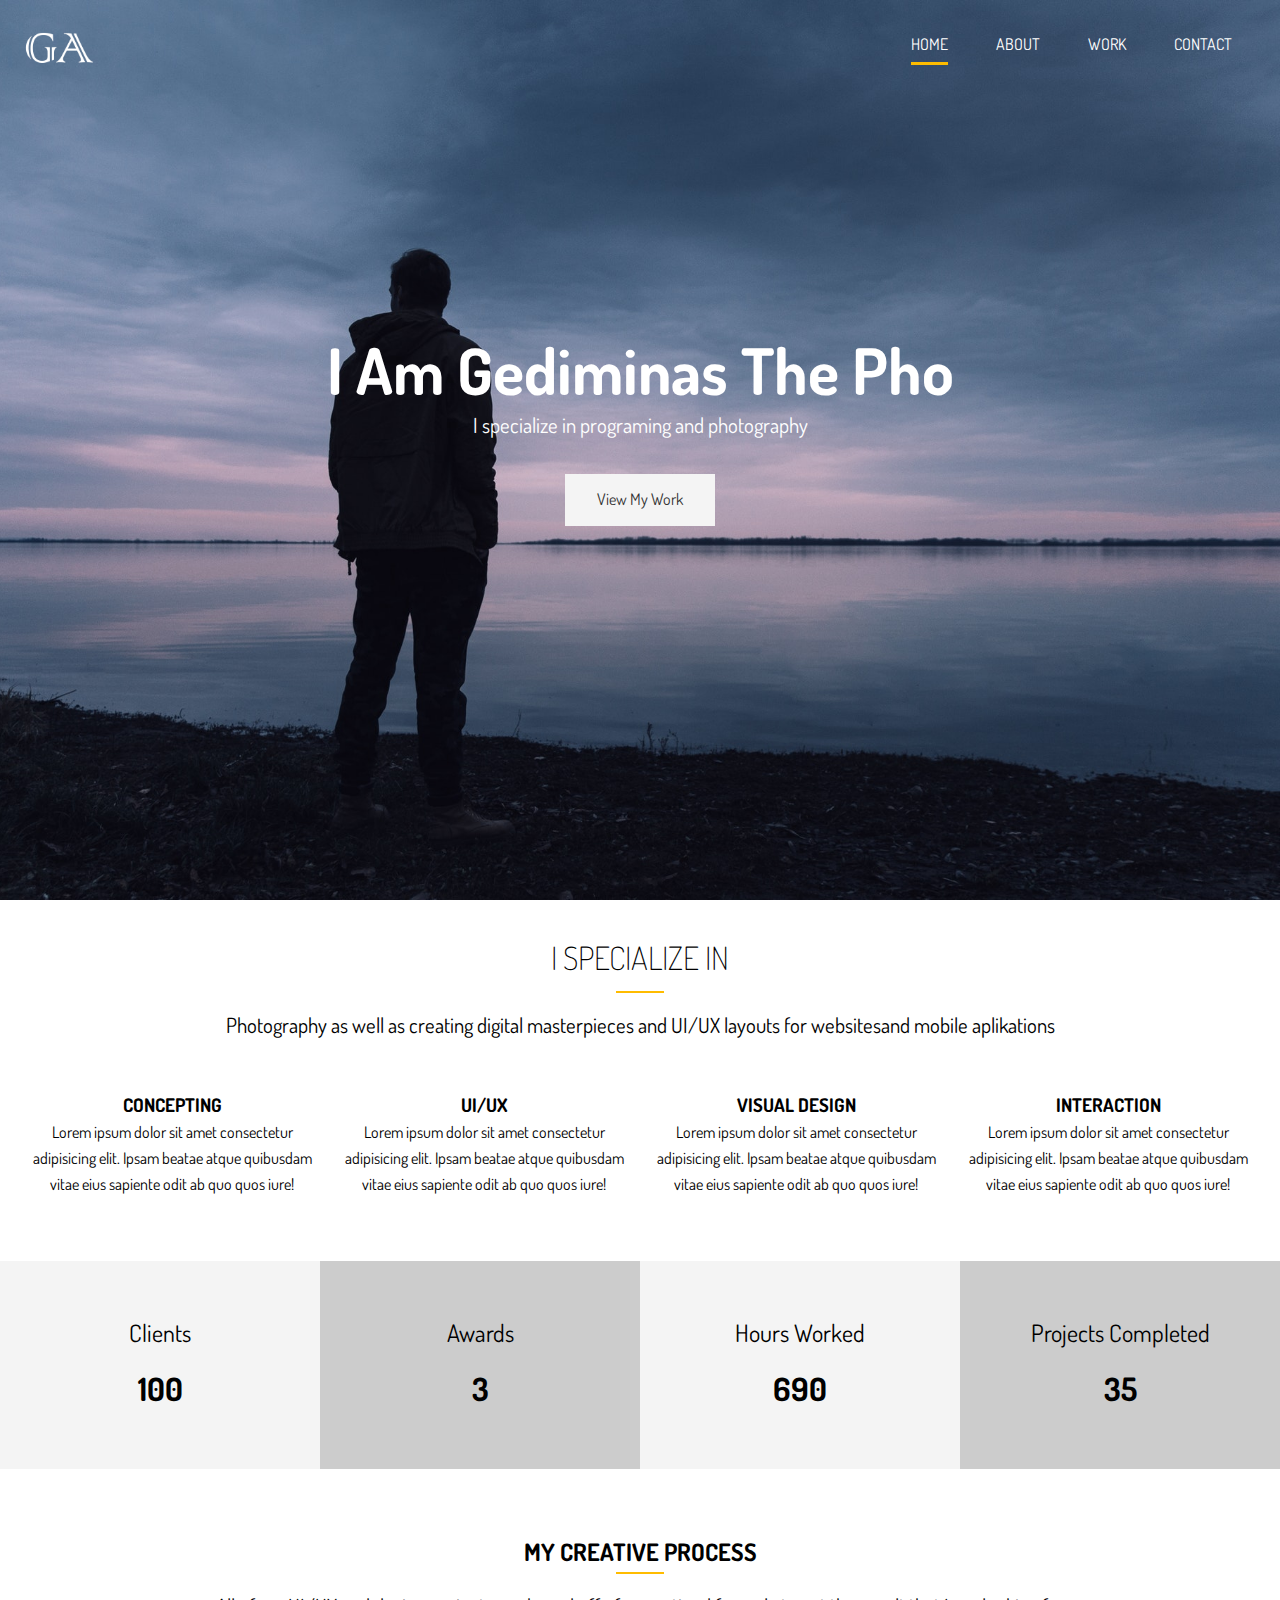
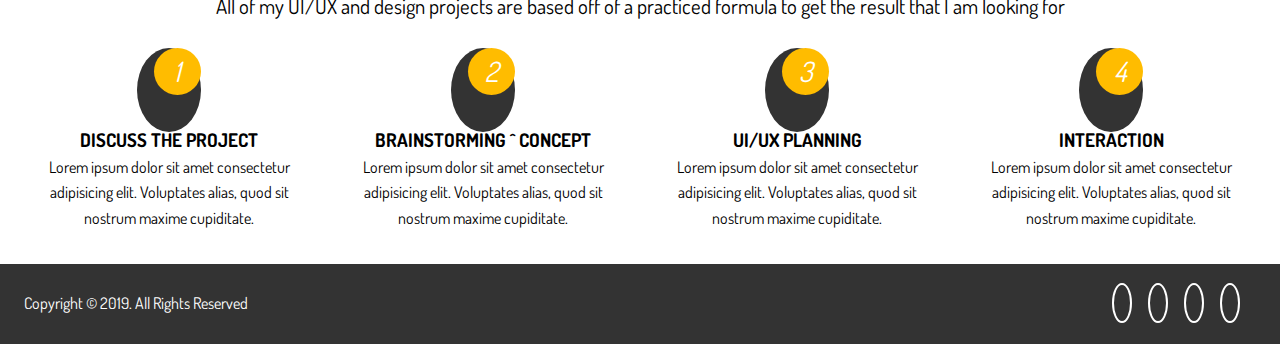
<file: index.html>
<!DOCTYPE html>
<html lang="en">
  <head>
    <meta charset="UTF-8" />
    <meta name="viewport" content="width=device-width, initial-scale=1.0" />
    <meta http-equiv="X-UA-Compatible" content="ie=edge" />
    <link
      rel="stylesheet"
      href="https://use.fontawesome.com/releases/v5.8.1/css/all.css"
      integrity="sha384-50oBUHEmvpQ+1lW4y57PTFmhCaXp0ML5d60M1M7uH2+nqUivzIebhndOJK28anvf"
      crossorigin="anonymous"
    />
    <link
      href="https://fonts.googleapis.com/css?family=Dosis"
      rel="stylesheet"
    />
    <link rel="stylesheet" href="scss/main.css" />
    <title>Gediminas Ambrazas | Programer & Photographer</title>
  </head>

  <body>
    <header id="header-home">
      <div class="container">
        <nav id="main-nav">
          <img src="./img/logo1.png" alt="My Portfolio" id="logo" />
          <ul>
            <li><a href="index.html" class="current">Home</a></li>
            <li><a href="about.html">About</a></li>
            <li><a href="work.html">Work</a></li>
            <li><a href="contact.html">Contact</a></li>
          </ul>
        </nav>
        <div class="header-content">
          <h1>
            I Am Gediminas The
            <span
              class="txt-type"
              data-wait="3000"
              data-words='["Photographer", "Programer"]'
            ></span>
          </h1>
          <p class="lead">I specialize in programing and photography</p>
          <a href="work.html" class="btn-light">View My Work</a>
        </div>
      </div>
    </header>
    <section id="home-a" class="text-center py-2">
      <div class="container">
        <h2 class="section-title">I Specialize In</h2>
        <div class="bottom-line"></div>
        <p class="lead">
          Photography as well as creating digital masterpieces and UI/UX layouts
          for websitesand mobile aplikations
        </p>
        <div class="specials">
          <div>
            <i class="fas fa-file-alt fa-2x"></i>
            <h3>Concepting</h3>
            <p>
              Lorem ipsum dolor sit amet consectetur adipisicing elit. Ipsam
              beatae atque quibusdam vitae eius sapiente odit ab quo quos iure!
            </p>
          </div>
          <div>
            <i class="fas fa-desktop fa-2x"></i>
            <h3>UI/UX</h3>
            <p>
              Lorem ipsum dolor sit amet consectetur adipisicing elit. Ipsam
              beatae atque quibusdam vitae eius sapiente odit ab quo quos iure!
            </p>
          </div>
          <div>
            <i class="fas fa-object-ungroup fa-2x"></i>
            <h3>Visual Design</h3>
            <p>
              Lorem ipsum dolor sit amet consectetur adipisicing elit. Ipsam
              beatae atque quibusdam vitae eius sapiente odit ab quo quos iure!
            </p>
          </div>
          <div>
            <i class="fas fa-thumbs-up fa-2x"></i>
            <h3>Interaction</h3>
            <p>
              Lorem ipsum dolor sit amet consectetur adipisicing elit. Ipsam
              beatae atque quibusdam vitae eius sapiente odit ab quo quos iure!
            </p>
          </div>
        </div>
      </div>
    </section>
    <section id="home-b" class="text-center py-2">
      <div class="stats">
        <div>
          <ul>
            <li><i class="fas fa-users fa-3x"></i></li>
            <li class="stats-title">Clients</li>
            <li class="stats-number">100</li>
          </ul>
        </div>
        <div>
          <ul>
            <li><i class="fas fa-award fa-3x"></i></li>
            <li class="stats-title">Awards</li>
            <li class="stats-number">3</li>
          </ul>
        </div>
        <div>
          <ul>
            <li><i class="fas fa-hourglass fa-3x"></i></li>
            <li class="stats-title">Hours Worked</li>
            <li class="stats-number">690</li>
          </ul>
        </div>
        <div>
          <ul>
            <li><i class="fas fa-code-branch fa-3x"></i></li>
            <li class="stats-title">Projects Completed</li>
            <li class="stats-number">35</li>
          </ul>
        </div>
      </div>
    </section>
    <section id="home-c" class="text-center py-2">
      <div class="container">
        <h2 class="sectin-title">My Creative Process</h2>
        <div class="bottom-line"></div>
        <p class="lead">
          All of my UI/UX and design projects are based off of a practiced
          formula to get the result that I am looking for
        </p>
        <div class="process">
          <div>
            <i class="fas fa-file-alt fa-4x process-icon my-2">
              <div class="process-step">1</div>
            </i>
            <h3>Discuss The Project</h3>
            <p>
              Lorem ipsum dolor sit amet consectetur adipisicing elit.
              Voluptates alias, quod sit nostrum maxime cupiditate.
            </p>
          </div>
          <div>
            <i class="fas fa-desktop fa-4x process-icon my-2">
              <div class="process-step">2</div>
            </i>
            <h3>Brainstorming ^ Concept</h3>
            <p>
              Lorem ipsum dolor sit amet consectetur adipisicing elit.
              Voluptates alias, quod sit nostrum maxime cupiditate.
            </p>
          </div>
          <div>
            <i class="fas fa-object-ungroup fa-4x process-icon my-2">
              <div class="process-step">3</div>
            </i>
            <h3>UI/UX Planning</h3>
            <p>
              Lorem ipsum dolor sit amet consectetur adipisicing elit.
              Voluptates alias, quod sit nostrum maxime cupiditate.
            </p>
          </div>
          <div>
            <i class="fas fa-thumbs-up fa-4x process-icon my-2">
              <div class="process-step">4</div>
            </i>
            <h3>Interaction</h3>
            <p>
              Lorem ipsum dolor sit amet consectetur adipisicing elit.
              Voluptates alias, quod sit nostrum maxime cupiditate.
            </p>
          </div>
        </div>
      </div>
    </section>
    <footer id="main-footer">
      <div class="footer-content container">
        <p>Copyright &copy; 2019. All Rights Reserved</p>
        <div class="social">
          <i class="fab fa-facebook"></i>
          <i class="fab fa-twitter"></i>
          <i class="fab fa-instagram"></i>
          <i class="fab fa-linkedin"></i>
        </div>
      </div>
    </footer>
    <script src="./js/typewriter.js"></script>
  </body>
</html>
</file>
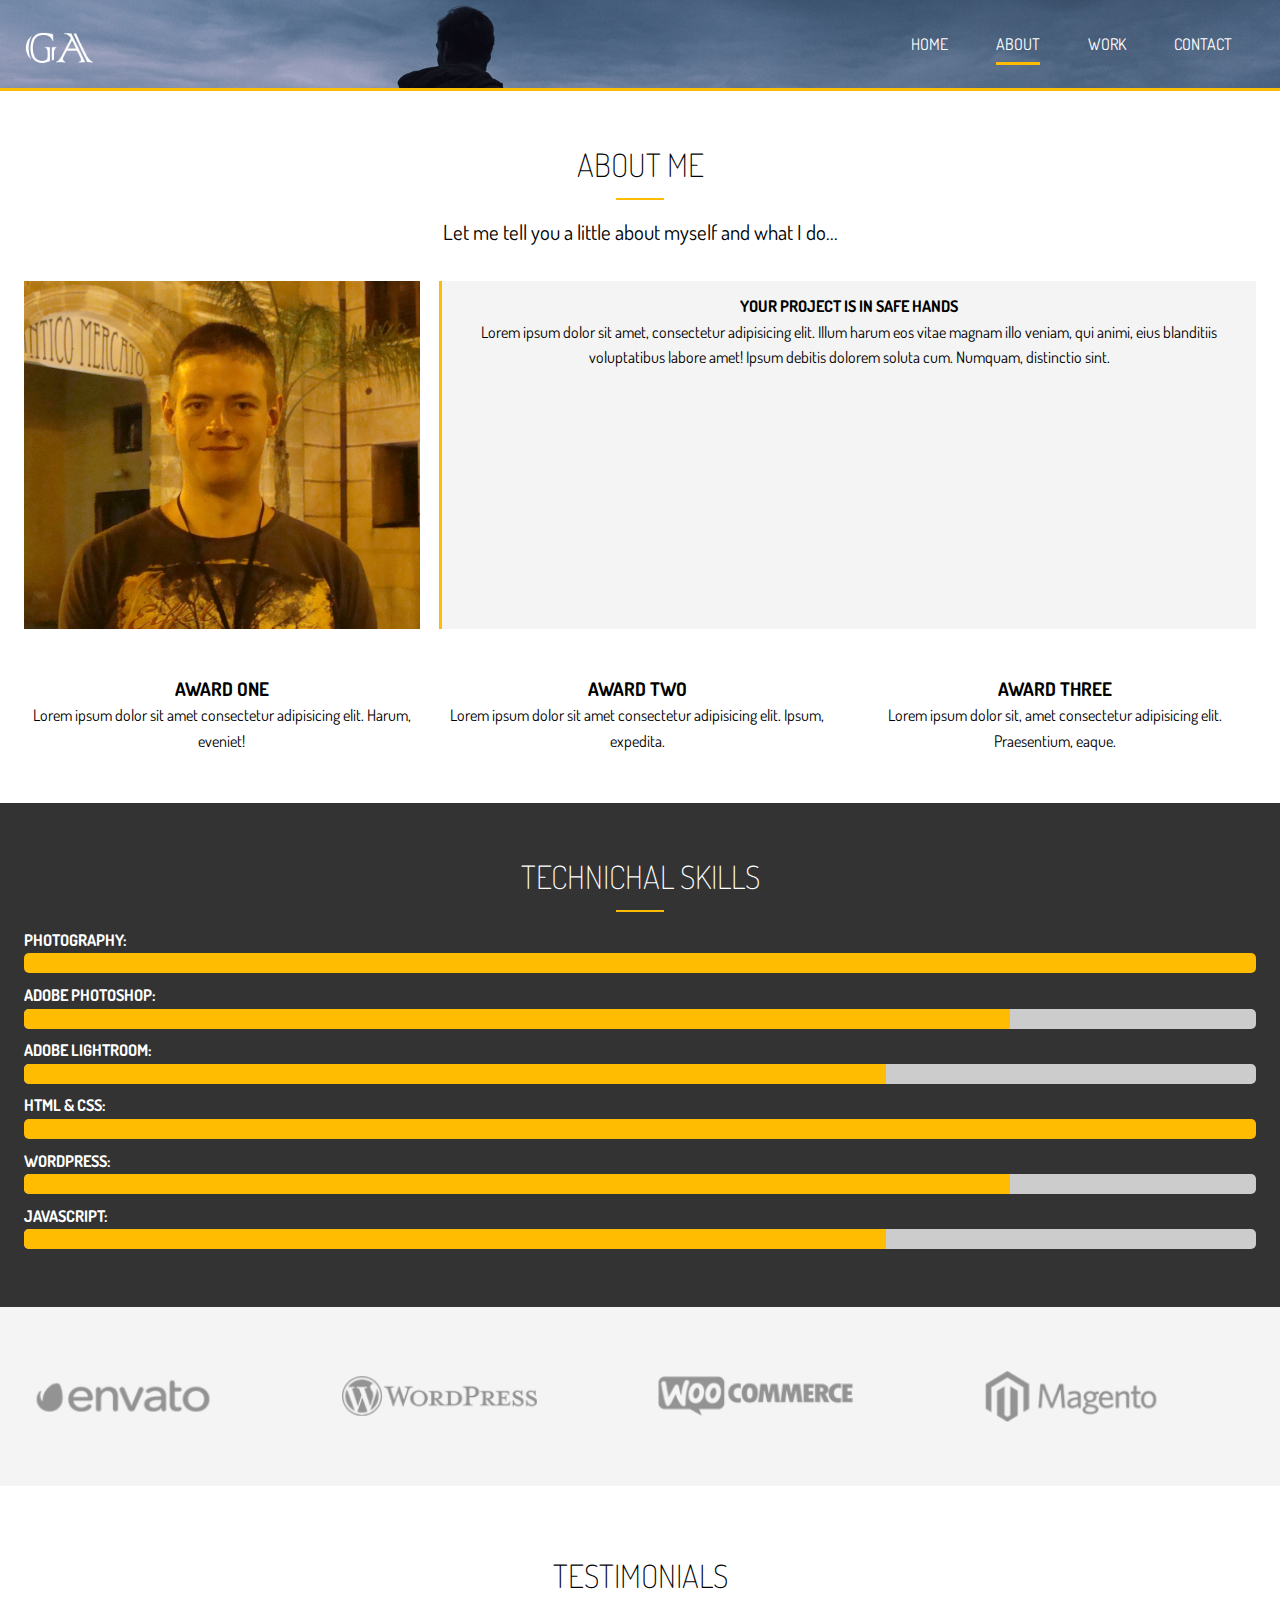
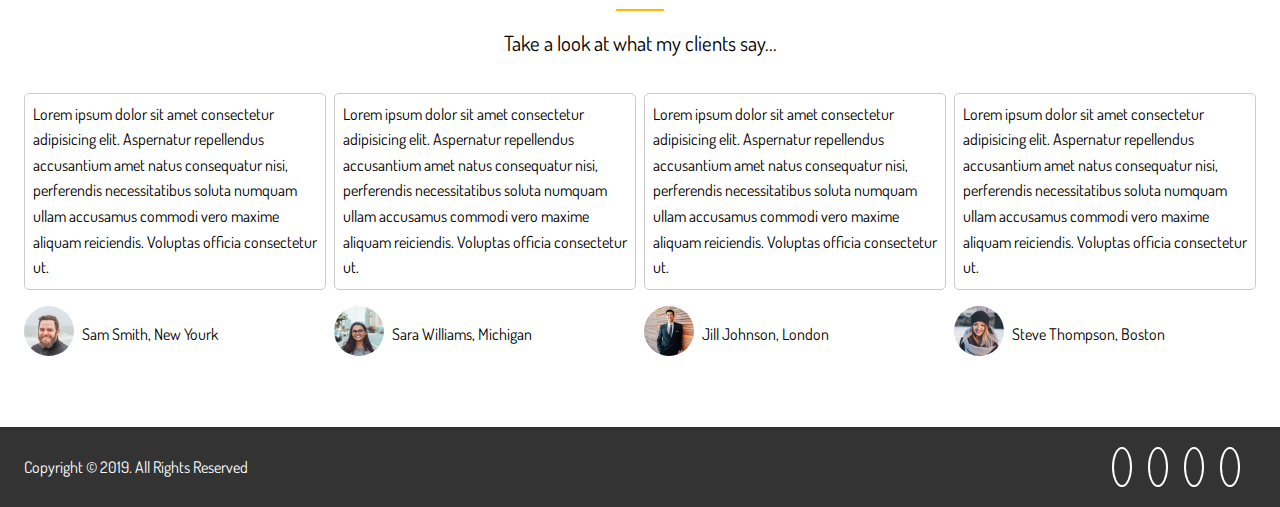
<file: about.html>
<!DOCTYPE html>
<html lang="en">
  <head>
    <meta charset="UTF-8" />
    <meta name="viewport" content="width=device-width, initial-scale=1.0" />
    <meta http-equiv="X-UA-Compatible" content="ie=edge" />
    <link
      rel="stylesheet"
      href="https://use.fontawesome.com/releases/v5.8.1/css/all.css"
      integrity="sha384-50oBUHEmvpQ+1lW4y57PTFmhCaXp0ML5d60M1M7uH2+nqUivzIebhndOJK28anvf"
      crossorigin="anonymous"
    />
    <link
      href="https://fonts.googleapis.com/css?family=Dosis"
      rel="stylesheet"
    />
    <link rel="stylesheet" href="scss/main.css" />
    <title>About Me | Programer & Photographer</title>
  </head>

  <body>
    <header id="header-inner">
      <div class="container">
        <nav id="main-nav">
          <img src="./img/logo1.png" alt="My Portfolio" id="logo" />
          <ul>
            <li><a href="index.html">Home</a></li>
            <li><a href="about.html" class="current">About</a></li>
            <li><a href="work.html">Work</a></li>
            <li><a href="contact.html">Contact</a></li>
          </ul>
        </nav>
      </div>
    </header>
    <section id="about-a" class="text-center py-3">
      <div class="container">
        <h2 class="section-title">About Me</h2>
        <div class="bottom-line"></div>
        <p class="lead">
          Let me tell you a little about myself and what I do...
        </p>
        <div class="about-info">
          <img src="img/Gedas.png" class="bio-image" />
          <div class="bio bg-light">
            <h4>Your Project Is In Safe Hands</h4>
            <p>
              Lorem ipsum dolor sit amet, consectetur adipisicing elit. Illum
              harum eos vitae magnam illo veniam, qui animi, eius blanditiis
              voluptatibus labore amet! Ipsum debitis dolorem soluta cum.
              Numquam, distinctio sint.
            </p>
          </div>
          <div class="award-1">
            <i class="fas fa-award fa-3x"></i>
            <h3>Award One</h3>
            <p>
              Lorem ipsum dolor sit amet consectetur adipisicing elit. Harum,
              eveniet!
            </p>
          </div>
          <div class="award-2">
            <i class="fas fa-award fa-3x"></i>
            <h3>Award Two</h3>
            <p>
              Lorem ipsum dolor sit amet consectetur adipisicing elit. Ipsum,
              expedita.
            </p>
          </div>
          <div class="award-3">
            <i class="fas fa-award fa-3x"></i>
            <h3>Award Three</h3>
            <p>
              Lorem ipsum dolor sit, amet consectetur adipisicing elit.
              Praesentium, eaque.
            </p>
          </div>
        </div>
      </div>
    </section>
    <section id="about-b" class="bg-dark py-3">
      <div class="container">
        <h2 class="section-title">Technichal Skills</h2>
        <div class="bottom-line"></div>
        <h4>Photography:</h4>
        <div class="progress">
          <div style="width:100%"></div>
        </div>
        <h4>Adobe Photoshop:</h4>
        <div class="progress">
          <div style="width:80%"></div>
        </div>
        <h4>Adobe Lightroom:</h4>
        <div class="progress">
          <div style="width:70%"></div>
        </div>
        <h4>HTML & CSS:</h4>
        <div class="progress">
          <div style="width:100%"></div>
        </div>
        <h4>Wordpress:</h4>
        <div class="progress">
          <div style="width:80%"></div>
        </div>
        <h4>JavaScript:</h4>
        <div class="progress">
          <div style="width:70%"></div>
        </div>
      </div>
    </section>
    <section id="about-c" class="py-4 bg-light">
      <div class="container">
        <div class="about-logos">
          <img src="img/about-logos/logo-envato.png" />
          <img src="img/about-logos/logo-wordpress.png" />
          <img src="img/about-logos/logo-woocommerce.png" />
          <img src="img/about-logos/logo-magento.png" />
        </div>
      </div>
    </section>
    <section id="about-d" class="py-4">
      <div class="container">
        <h2 class="section-title">Testimonials</h2>
        <div class="bottom-line"></div>
        <p class="lead text-center">Take a look at what my clients say...</p>
        <div class="testimonials">
          <div>
            <p>
              Lorem ipsum dolor sit amet consectetur adipisicing elit.
              Aspernatur repellendus accusantium amet natus consequatur nisi,
              perferendis necessitatibus soluta numquam ullam accusamus commodi
              vero maxime aliquam reiciendis. Voluptas officia consectetur ut.
            </p>
            <ul>
              <li><img src="img/testimonials/person1.jpg" /></li>
              <li>Sam Smith, New Yourk</li>
            </ul>
          </div>
          <div>
            <p>
              Lorem ipsum dolor sit amet consectetur adipisicing elit.
              Aspernatur repellendus accusantium amet natus consequatur nisi,
              perferendis necessitatibus soluta numquam ullam accusamus commodi
              vero maxime aliquam reiciendis. Voluptas officia consectetur ut.
            </p>
            <ul>
              <li><img src="img/testimonials/person2.jpg" /></li>
              <li>Sara Williams, Michigan</li>
            </ul>
          </div>
          <div>
            <p>
              Lorem ipsum dolor sit amet consectetur adipisicing elit.
              Aspernatur repellendus accusantium amet natus consequatur nisi,
              perferendis necessitatibus soluta numquam ullam accusamus commodi
              vero maxime aliquam reiciendis. Voluptas officia consectetur ut.
            </p>
            <ul>
              <li><img src="img/testimonials/person3.jpg" /></li>
              <li>Jill Johnson, London</li>
            </ul>
          </div>
          <div>
            <p>
              Lorem ipsum dolor sit amet consectetur adipisicing elit.
              Aspernatur repellendus accusantium amet natus consequatur nisi,
              perferendis necessitatibus soluta numquam ullam accusamus commodi
              vero maxime aliquam reiciendis. Voluptas officia consectetur ut.
            </p>
            <ul>
              <li><img src="img/testimonials/person4.jpg" /></li>
              <li>Steve Thompson, Boston</li>
            </ul>
          </div>
        </div>
      </div>
    </section>
    <footer id="main-footer">
      <div class="footer-content container">
        <p>Copyright &copy; 2019. All Rights Reserved</p>
        <div class="social">
          <i class="fab fa-facebook"></i>
          <i class="fab fa-twitter"></i>
          <i class="fab fa-instagram"></i>
          <i class="fab fa-linkedin"></i>
        </div>
      </div>
    </footer>
  </body>
</html>
</file>
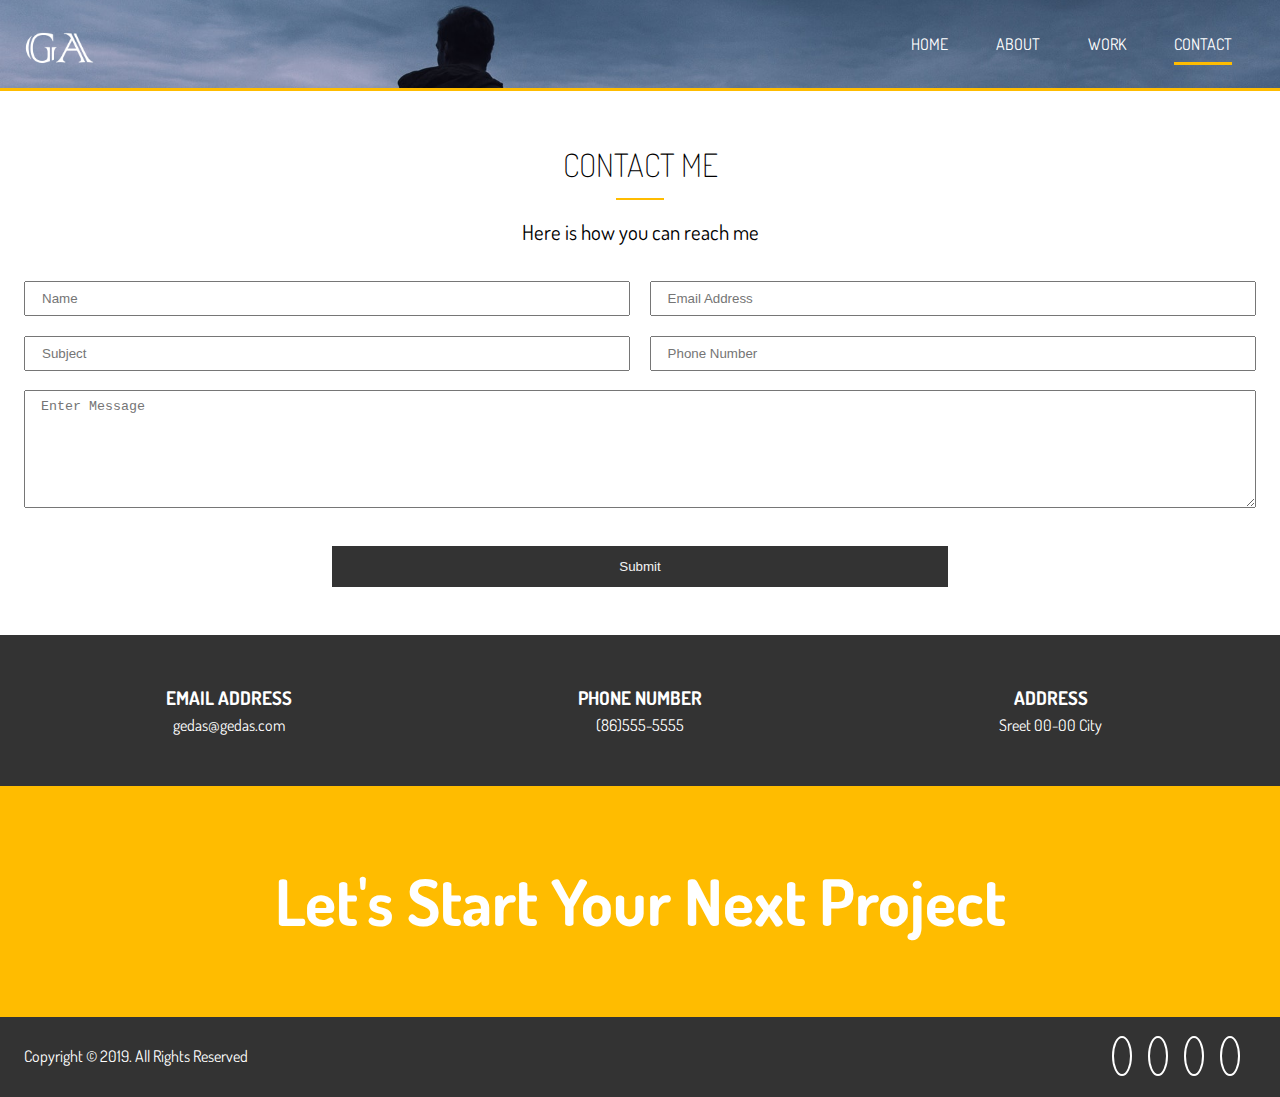
<file: contact.html>
<!DOCTYPE html>
<html lang="en">
  <head>
    <meta charset="UTF-8" />
    <meta name="viewport" content="width=device-width, initial-scale=1.0" />
    <meta http-equiv="X-UA-Compatible" content="ie=edge" />
    <link
      rel="stylesheet"
      href="https://use.fontawesome.com/releases/v5.8.1/css/all.css"
      integrity="sha384-50oBUHEmvpQ+1lW4y57PTFmhCaXp0ML5d60M1M7uH2+nqUivzIebhndOJK28anvf"
      crossorigin="anonymous"
    />
    <link
      href="https://fonts.googleapis.com/css?family=Dosis"
      rel="stylesheet"
    />
    <link rel="stylesheet" href="scss/main.css" />
    <title>Contact Me | Programer & Photographer</title>
  </head>

  <body>
    <header id="header-inner">
      <div class="container">
        <nav id="main-nav">
          <img src="./img/logo1.png" alt="My Portfolio" id="logo" />
          <ul>
            <li><a href="index.html">Home</a></li>
            <li><a href="about.html">About</a></li>
            <li><a href="work.html">Work</a></li>
            <li><a href="contact.html" class="current">Contact</a></li>
          </ul>
        </nav>
      </div>
    </header>
    <section id="contact-a" class="text-center py-3">
      <div class="container">
        <h2 class="section-title">Contact Me</h2>
        <div class="bottom-line"></div>
        <p class="lead">Here is how you can reach me</p>
        <form method="POST" data-netlify="true" data-netlify-recaptcha="true">
          <div class="text-fields">
            <input
              type="text"
              class="text-input name-input"
              placeholder="Name"
              name="name"
            />
            <input
              type="text"
              class="text-input subject-input"
              placeholder="Subject"
              name="subject"
            />
            <input
              type="email"
              class="text-input email-input"
              placeholder="Email Address"
              name="email"
            />
            <input
              type="text"
              class="text-input phone-input"
              placeholder="Phone Number"
              name="phone"
            />
            <textarea
              class="text-input message-input"
              placeholder="Enter Message"
              name="message"
            ></textarea>
            <div data-netlify-recaptcha="true"></div>
          </div>
          <button type="submit" class="btn-dark">Submit</button>
        </form>
      </div>
    </section>
    <section id="contact-b" class="py-3 bg-dark">
      <div class="container">
        <div class="contact-info">
          <div>
            <i class="fas fa-envelope fa-2x"></i>
            <h3>Email Address</h3>
            <p>gedas@gedas.com</p>
          </div>
          <div>
            <i class="fas fa-phone fa-2x"></i>
            <h3>Phone Number</h3>
            <p>(86)555-5555</p>
          </div>
          <div>
            <i class="fas fa-address-car fa-2x"></i>
            <h3>Address</h3>
            <p>Sreet 00-00 City</p>
          </div>
        </div>
      </div>
    </section>
    <section id="contact-c" class="bg-main py-4">
      <div class="container">
        <h1>Let's Start Your Next Project</h1>
      </div>
    </section>
    <footer id="main-footer">
      <div class="footer-content container">
        <p>Copyright &copy; 2019. All Rights Reserved</p>
        <div class="social">
          <i class="fab fa-facebook"></i>
          <i class="fab fa-twitter"></i>
          <i class="fab fa-instagram"></i>
          <i class="fab fa-linkedin"></i>
        </div>
      </div>
    </footer>
  </body>
</html>
</file>
<file: scss/main.css>
.container {
  max-width: 1280px;
  padding: 0 1.5rem;
  margin: auto;
  overflow: hidden;
}

.btn-main, .btn-light, .btn-dark {
  display: inline-block;
  padding: 0.8rem 2rem;
  -webkit-transition: all 0.5s;
  transition: all 0.5s;
  border: none;
  cursor: pointer;
}

.btn-main {
  color: #333;
  background-color: #ffbc00;
}

.btn-light {
  color: #333;
  background-color: #f4f4f4;
}

.btn-dark {
  color: #f4f4f4;
  background-color: #333;
}

button[class^='btn-']:hover,
a[class^='btn-']:hover,
input[class^='btn']:hover {
  background-color: #ffbc00;
}

.bg-main {
  background: #ffbc00;
  color: #fff;
}

.bg-dark {
  background: #333;
  color: #fff;
}

.bg-light {
  background: #f4f4f4;
  color: #000;
}

.bg-medium {
  background: #ccc;
  color: #000;
}

.lead {
  font-size: 1.3rem;
  margin-bottom: 2rem;
}

.text-center {
  text-align: center;
}

.py-1 {
  padding: 1rem 0;
}

.py-2 {
  padding: 2rem 0;
}

.py-3 {
  padding: 3rem 0;
}

.py-4 {
  padding: 4rem 0;
}

.my-1 {
  margin: 1rem 0;
}

.my-2 {
  margin: 2rem 0;
}

.my-3 {
  margin: 3rem 0;
}

.my-4 {
  margin: 4rem 0;
}

.section-title {
  font-size: 2rem;
  display: block;
  padding-bottom: 0.5rem;
  text-align: center;
  font-weight: 100;
  text-transform: uppercase;
}

.bottom-line {
  height: 2px;
  width: 3rem;
  background: #ffbc00;
  display: block;
  margin: 0 auto 1rem auto;
}

.items {
  display: -ms-grid;
  display: grid;
  -ms-grid-columns: (1fr)[3];
      grid-template-columns: repeat(3, 1fr);
  -webkit-box-shadow: 0 5px 10px 0 rgba(0, 0, 0, 0.3);
          box-shadow: 0 5px 10px 0 rgba(0, 0, 0, 0.3);
}

.item {
  position: relative;
  background: #ffbc00;
  overflow: hidden;
}

.item::after {
  content: "";
  position: absolute;
  display: block;
  background: inherit;
  opacity: 0.9;
  top: 0;
  left: 0;
  width: 100%;
  height: 100%;
  -webkit-transform: scale(2) translateX(-75%) translateY(-75%) rotate(-28deg);
          transform: scale(2) translateX(-75%) translateY(-75%) rotate(-28deg);
  -webkit-transition: -webkit-transform 3s cubic-bezier(0.2, 1, 0.3, 1);
  transition: -webkit-transform 3s cubic-bezier(0.2, 1, 0.3, 1);
  transition: transform 3s cubic-bezier(0.2, 1, 0.3, 1);
  transition: transform 3s cubic-bezier(0.2, 1, 0.3, 1), -webkit-transform 3s cubic-bezier(0.2, 1, 0.3, 1);
}

.item:hover:after {
  -webkit-transform: scale(2) translateX(0) translateY(0) rotate(-28deg);
          transform: scale(2) translateX(0) translateY(0) rotate(-28deg);
}

.item:hover .item-image {
  -webkit-transform: scale(1.2);
          transform: scale(1.2);
}

.item:hover .item-text {
  opacity: 1;
  -webkit-transform: translateY(0);
          transform: translateY(0);
}

.item-image {
  height: suto;
  -webkit-transform: translateZ(0);
          transform: translateZ(0);
  display: block;
  -webkit-transition: -webkit-transform 750ms cubic-bezier(0.2, 1, 0.3, 1);
  transition: -webkit-transform 750ms cubic-bezier(0.2, 1, 0.3, 1);
  transition: transform 750ms cubic-bezier(0.2, 1, 0.3, 1);
  transition: transform 750ms cubic-bezier(0.2, 1, 0.3, 1), -webkit-transform 750ms cubic-bezier(0.2, 1, 0.3, 1);
}

.item-image:before {
  content: "";
  display: block;
  padding-top: 75%;
  overflow: hidden;
}

.item-image img {
  position: absolute;
  top: 0;
  left: 0;
  width: 100%;
  height: auto;
  line-height: 0;
}

.item-text {
  position: absolute;
  top: 0;
  left: 0;
  bottom: 0;
  right: 0;
  opacity: 0;
  text-align: center;
  z-index: 1;
  color: #fff;
  -webkit-transform: translateY(-20%);
          transform: translateY(-20%);
  -webkit-transition: opacity 500ms cubic-bezier(0.2, 1, 0.3, 1), -webkit-transform 500ms cubic-bezier(0.2, 1, 0.3, 1);
  transition: opacity 500ms cubic-bezier(0.2, 1, 0.3, 1), -webkit-transform 500ms cubic-bezier(0.2, 1, 0.3, 1);
  transition: opacity 500ms cubic-bezier(0.2, 1, 0.3, 1), transform 500ms cubic-bezier(0.2, 1, 0.3, 1);
  transition: opacity 500ms cubic-bezier(0.2, 1, 0.3, 1), transform 500ms cubic-bezier(0.2, 1, 0.3, 1), -webkit-transform 500ms cubic-bezier(0.2, 1, 0.3, 1);
  -webkit-transition-delay: 500ms;
          transition-delay: 500ms;
}

.item-text-wrap {
  position: absolute;
  width: 100%;
  top: 50%;
  -webkit-transform: translateY(-50%);
          transform: translateY(-50%);
}

.item-text-title {
  font-size: 2rem;
  padding: 0 1rem;
  margin: 5px 0 0 0;
}

.item-text-category {
  text-transform: uppercase;
  font-size: 1.2rem;
  opacity: 0.7;
  margin: 0;
}

* {
  margin: 0;
  padding: 0;
}

body {
  font-family: "Dosis", sans-serif;
  line-height: 1.6;
  background: #fff;
}

a {
  text-decoration: none;
  color: #333;
}

ul {
  list-style: none;
}

h2,
h3,
h4 {
  text-transform: uppercase;
}

img {
  width: 100%;
}

#logo {
  width: 70px;
  height: 70px;
  color: #fff;
  text-transform: uppercase;
}

#main-nav {
  display: -webkit-box;
  display: -ms-flexbox;
  display: flex;
  -webkit-box-pack: justify;
      -ms-flex-pack: justify;
          justify-content: space-between;
  padding-top: 1rem;
}

#main-nav ul {
  display: -webkit-box;
  display: -ms-flexbox;
  display: flex;
}

#main-nav li {
  padding: 1rem 1.5rem;
}

#main-nav a {
  text-decoration: none;
  color: #fff;
  text-transform: uppercase;
  border-bottom: 3px transparent solid;
  padding-bottom: 0.5rem;
  -webkit-transition: border-color 0.5s;
  transition: border-color 0.5s;
}

#main-nav a:hover {
  border-color: #ccc;
}

#main-nav a.current {
  border-color: #ffbc00;
}

#header-home {
  background: url("../img/showcase.jpg") no-repeat center right/cover;
  height: 100vh;
  color: #fff;
}

#header-home .header-content {
  text-align: center;
  padding-top: 20%;
}

#header-home .header-content h1 {
  font-size: 4rem;
  line-height: 1.2;
}

#header-inner {
  background: url("../img/showcase.jpg") no-repeat 20% 30%/cover;
  height: 5.5rem;
  border-bottom: 3px solid #ffbc00;
}

#home-a .specials {
  margin-top: 3rem;
  display: -ms-grid;
  display: grid;
  grid-gap: 1rem;
  -ms-grid-columns: (1fr)[4];
      grid-template-columns: repeat(4, 1fr);
}

#home-a .specials .fas {
  color: #ffbc00;
  padding-bottom: 0.4rem;
}

#home-b .stats {
  display: -ms-grid;
  display: grid;
  -ms-grid-columns: (1fr)[4];
      grid-template-columns: repeat(4, 1fr);
}

#home-b .stats li {
  line-height: 2;
}

#home-b .stats li.stats-title {
  font-size: 1.5rem;
}

#home-b .stats li.stats-number {
  font-size: 2rem;
  font-weight: bold;
}

#home-b .stats div {
  padding: 3rem 0;
}

#home-b .stats div:nth-child(odd) {
  background: #f4f4f4;
}

#home-b .stats div:nth-child(even) {
  background: #ccc;
}

#home-c .process {
  display: -ms-grid;
  display: grid;
  -ms-grid-columns: (1fr)[4];
      grid-template-columns: repeat(4, 1fr);
  grid-gap: 1.5rem;
  text-align: center;
}

#home-c .process-step {
  position: absolute;
  top: 0;
  right: 0;
  font-size: 28px;
  background: #ffbc00;
  color: #fff;
  border-radius: 50%;
  height: 15px;
  width: 15px;
  line-height: 15px;
  padding: 1rem;
  -webkit-transition: all 1s;
  transition: all 1s;
}

#home-c .process-icon {
  border-radius: 50%;
  background: #333;
  color: #fff;
  padding: 2rem;
  width: 70px;
  height: 70px;
  line-height: 70px;
  text-align: center;
  position: relative;
  -webkit-transition: all 1s;
  transition: all 1s;
}

#home-c .process-icon:hover {
  background: #ffbc00;
  width: 90px;
  height: 90px;
  line-height: 90px;
}

#home-c .process-icon:hover .process-step {
  background: #333;
  color: #fff;
}

#about-a .about-info {
  display: -ms-grid;
  display: grid;
      grid-template-areas: "bioimage bio bio" "aw1 aw2 aw3";
  grid-gap: 1.2rem;
}

#about-a .bio-image {
  -ms-grid-row: 1;
  -ms-grid-column: 1;
  grid-area: bioimage;
}

#about-a .bio {
  -ms-grid-row: 1;
  -ms-grid-column: 2;
  -ms-grid-column-span: 2;
  grid-area: bio;
  border-left: 3px solid #ffbc00;
  padding: 0.8rem;
}

#about-a .award-1 {
  -ms-grid-row: 2;
  -ms-grid-column: 1;
  grid-area: aw1;
}

#about-a .award-2 {
  -ms-grid-row: 2;
  -ms-grid-column: 2;
  grid-area: aw2;
}

#about-a .award-3 {
  -ms-grid-row: 2;
  -ms-grid-column: 3;
  grid-area: aw3;
}

#about-a .award-1 .fas,
#about-a .award-2 .fas,
#about-a .award-3 .fas {
  color: #ffbc00;
  margin: 1rem;
}

#about-b .progress {
  overflow: hidden;
  height: 20px;
  background: #ccc;
  border-radius: 5px;
  margin-bottom: 0.6rem;
}

#about-b .progress div {
  height: 100%;
  color: #fff;
  text-align: center;
  background: #ffbc00;
}

#about-c .about-logos {
  display: -ms-grid;
  display: grid;
  -ms-grid-columns: (1fr)[4];
      grid-template-columns: repeat(4, 1fr);
  grid-gap: 2rem;
}

#about-c .about-logos img {
  width: 70%;
}

#about-d .testimonials {
  display: -ms-grid;
  display: grid;
  -ms-grid-columns: (1fr)[4];
      grid-template-columns: repeat(4, 1fr);
  grid-gap: 0.5rem;
}

#about-d .testimonials ul {
  list-style: none;
  margin-top: 1rem;
  display: -webkit-box;
  display: -ms-flexbox;
  display: flex;
  -webkit-box-align: center;
      -ms-flex-align: center;
          align-items: center;
}

#about-d .testimonials p {
  border: 1px solid #ccc;
  border-radius: 5px;
  padding: 0.5rem;
}

#about-d .testimonials img {
  width: 50px;
  height: 50px;
  border-radius: 50%;
  margin-right: 0.5rem;
}

#contact-a .text-fields {
  display: -ms-grid;
  display: grid;
      grid-template-areas: "name email" "subject phone" "message message";
  grid-gap: 1.2rem;
  margin-bottom: 1.2rem;
}

#contact-a .text-fields .name-input {
  -ms-grid-row: 1;
  -ms-grid-column: 1;
  grid-area: name;
}

#contact-a .text-fields .subject-input {
  -ms-grid-row: 2;
  -ms-grid-column: 1;
  grid-area: subject;
}

#contact-a .text-fields .email-input {
  -ms-grid-row: 1;
  -ms-grid-column: 2;
  grid-area: email;
}

#contact-a .text-fields .phone-input {
  -ms-grid-row: 2;
  -ms-grid-column: 2;
  grid-area: phone;
}

#contact-a .text-fields .message-input {
  -ms-grid-row: 3;
  -ms-grid-column: 1;
  -ms-grid-column-span: 2;
  grid-area: message;
  height: 100px;
}

#contact-a .text-fields .text-input {
  padding: 0.5rem 1rem;
}

#contact-a button[type="submit"] {
  width: 50%;
}

#contact-b .contact-info {
  display: -ms-grid;
  display: grid;
  -ms-grid-columns: (1fr)[3];
      grid-template-columns: repeat(3, 1fr);
  text-align: center;
}

#contact-c h1 {
  text-align: center;
  font-size: 4rem;
}

#main-footer {
  background: #333;
  color: #fff;
  height: 5rem;
}

#main-footer .footer-content {
  display: -webkit-box;
  display: -ms-flexbox;
  display: flex;
  -webkit-box-pack: justify;
      -ms-flex-pack: justify;
          justify-content: space-between;
  height: 5rem;
  -webkit-box-align: center;
      -ms-flex-align: center;
          align-items: center;
}

#main-footer .footer-content .social .fab {
  margin-right: 1rem;
  border: 2px #fff solid;
  border-radius: 50%;
  height: 20px;
  width: 20px;
  line-height: 20px;
  text-align: center;
  padding: 0.5rem;
}

#main-footer .footer-content .social .fab:hover {
  background: #ffbc00;
}

@media (max-width: 800px) {
  #header-home {
    height: 30rem;
  }
  #header-home .header-content {
    padding-top: 5rem;
  }
}

@media (max-width: 500px) {
  #main-nav {
    -webkit-box-orient: vertical;
    -webkit-box-direction: normal;
        -ms-flex-direction: column;
            flex-direction: column;
    -webkit-box-align: center;
        -ms-flex-align: center;
            align-items: center;
  }
  #main-nav li {
    padding: 1rem;
  }
  #header-home {
    height: 10rem;
    border-bottom: 3px solid #ffbc00;
    background-position: 20% 30%;
  }
  #header-home .header-content {
    display: none;
  }
  #header-inner {
    height: 10rem;
  }
  #home-a .specials,
  #home-b .stats,
  #home-c .process,
  #about-d .testimonials,
  #contact-b .contact-info,
  .items {
    -ms-grid-columns: 1fr;
        grid-template-columns: 1fr;
  }
  #home-a .specials div {
    border-bottom: 1px #f4f4f4 solid;
    padding-bottom: 1rem;
  }
  #home-a .specials div:last-child {
    border: none;
    padding-bottom: 0;
  }
  #home-b .stats div {
    padding: 2rem 0 1rem 0;
  }
  #about-a .about-info {
        grid-template-areas: 'bioimage' 'bio' 'aw1' 'aw2' 'aw3';
  }
  #about-c {
    display: none;
  }
  #contact-a .text-fields {
        grid-template-areas: 'name' 'subject' 'email' 'phone' 'message';
  }
  #contact-b div {
    margin-bottom: 1rem;
    padding-bottom: 1rem;
    border-bottom: 1px #555 solid;
  }
  #contact-b div:last-child {
    border: none;
    margin-bottom: 0;
    padding-bottom: 0;
  }
  #contact-c h1 {
    font-size: 2rem;
  }
  #main-footer {
    height: 7rem;
  }
  #main-footer .footer-content {
    -webkit-box-orient: vertical;
    -webkit-box-direction: normal;
        -ms-flex-direction: column;
            flex-direction: column;
    padding: 1rem;
    height: 5rem;
  }
}

@media (max-height: 580px) {
  #header-home .header-content {
    padding-top: 3rem;
  }
}

@media (max-height: 330px) {
  #header-home .header-content h1 {
    font-size: 2rem;
  }
}
/*# sourceMappingURL=main.css.map */
</file>
